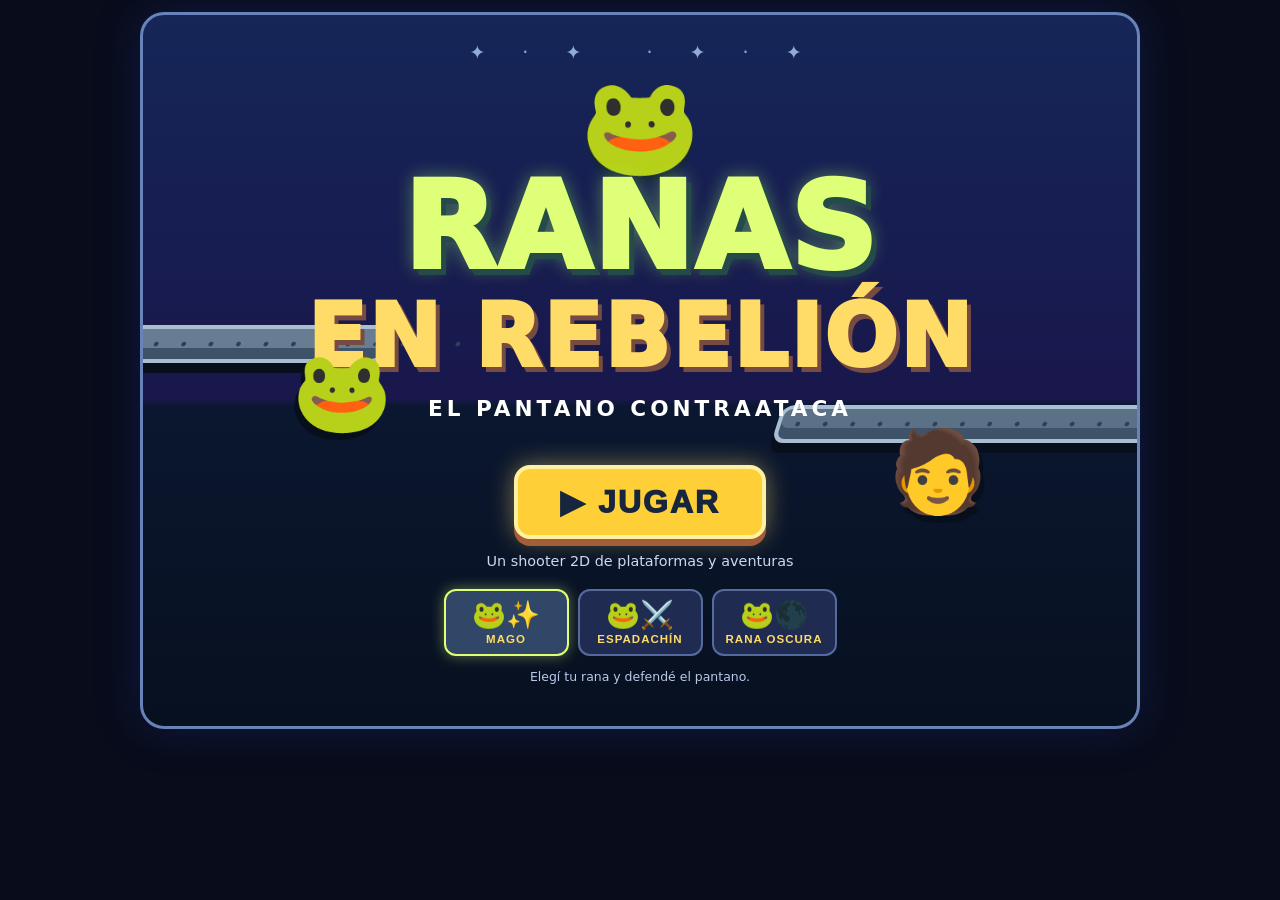
<file: index.html>
<!doctype html>
<html lang="es">
<head>
<meta charset="UTF-8"><meta name="viewport" content="width=device-width,initial-scale=1,maximum-scale=1,user-scalable=no">
<title>Ranas en Rebelión</title><meta http-equiv="Cache-Control" content="no-cache, no-store, must-revalidate"><meta http-equiv="Pragma" content="no-cache"><meta http-equiv="Expires" content="0"><link rel="stylesheet" href="style.css?v=20260912-1843">
</head>
<body><main>
<section id="menu" class="welcome">
  <div class="stars">✦　·　✦　　·　✦　·　✦</div>
  <div class="logo-frog">🐸</div>
  <h1>RANAS<br><span>EN REBELIÓN</span></h1>
  <p class="tagline">El pantano contraataca</p>
  <div class="platform platform-back"></div><div class="platform platform-front"></div>
  <div class="welcome-frog">🐸</div><div class="welcome-human">🧑</div>
  <div class="start-area"><button id="start" class="play">▶ JUGAR</button><p>Un shooter 2D de plataformas y aventuras</p></div>
  <div class="choices"><button class="choice selected" data-class="mage"><b>🐸✨</b><strong>MAGO</strong></button><button class="choice" data-class="sword"><b>🐸⚔️</b><strong>ESPADACHÍN</strong></button><button class="choice" data-class="dark"><b>🐸🌑</b><strong>RANA OSCURA</strong></button></div>
  <p class="tip">Elegí tu rana y defendé el pantano.</p>
</section>
<section id="gamebox" hidden><div class="hud"><span id="level">Nivel 1</span><span id="scene">Pantano Verde</span><span id="score">⭐ 0</span><span id="lives">❤️ 100</span></div><canvas id="game"></canvas><div class="controls"><div class="pad"><button data-key="ArrowUp">▲</button><div><button data-key="ArrowLeft">◀</button><button data-key="ArrowDown">▼</button><button data-key="ArrowRight">▶</button></div></div><div class="actions"><button id="power">⚡<small>PODER</small></button><button id="shoot">🔮<small>ATACAR</small></button></div></div></section>
<section id="modal" class="panel modal" hidden><h2 id="modalTitle"></h2><p id="modalText"></p><button id="modalButton" class="primary"></button></section>
</main><script src="game.js?v=20260912-1843"></script></body></html>
</file>
<file: style.css>
*{box-sizing:border-box}body{margin:0;min-height:100vh;background:#080c1b;color:#fff;font-family:system-ui,sans-serif;text-align:center;touch-action:none}main{width:min(96vw,1000px);margin:auto;padding:12px 0 24px}.welcome{position:relative;overflow:hidden;min-height:650px;border:3px solid #6883b7;border-radius:24px;background:linear-gradient(#152657 0%,#19174c 54%,#0b1730 55%,#07101f 100%);box-shadow:0 0 45px #273d994d;padding:30px 15px}.stars{position:absolute;inset:25px 0 auto;color:#b9d9ff;opacity:.75;font-size:1.2rem;letter-spacing:9px}.logo-frog{font-size:clamp(3rem,10vw,6rem);filter:drop-shadow(0 8px #16243e);margin-top:25px;position:relative;z-index:2}.welcome h1{position:relative;z-index:2;margin:-4px 0 0;line-height:.82;font-size:clamp(3.2rem,12vw,7.5rem);font-weight:1000;letter-spacing:2px;color:#dfff78;text-shadow:5px 6px 0 #254b49,0 0 18px #a8ff7066}.welcome h1 span{color:#ffdc68;font-size:.72em;text-shadow:4px 5px 0 #754b42}.tagline{position:relative;z-index:3;color:#fff;font-size:clamp(1rem,3vw,1.35rem);font-weight:800;letter-spacing:4px;text-transform:uppercase;margin:20px 0}.platform{position:absolute;height:38px;border-radius:12px;background:#687d91;border:4px solid #a9bed0;box-shadow:inset 0 -11px #3e526a,0 10px 0 #080f1c;transform:skewX(-18deg)}.platform:after{content:'••••••••••••••';position:absolute;left:12px;top:6px;color:#304052;letter-spacing:18px}.platform-back{width:280px;left:-35px;top:310px}.platform-front{width:430px;right:-70px;top:390px;background:#5b7186}.welcome-frog,.welcome-human{position:absolute;font-size:clamp(3rem,9vw,5rem);z-index:3;filter:drop-shadow(4px 7px 0 #080f1c)}.welcome-frog{left:15%;top:330px;transform:scaleX(-1)}.welcome-human{right:15%;top:410px}.start-area{position:relative;z-index:5;margin:44px auto 20px}.play{border:4px solid #fff1a2;border-radius:16px;background:#ffcf38;color:#17253d;padding:14px 42px;font-size:clamp(1.3rem,4vw,2rem);font-weight:1000;letter-spacing:2px;box-shadow:0 7px 0 #a35d38,0 0 24px #ffdc6877}.play:active,.primary:active,button:active{transform:translateY(3px);box-shadow:none}.start-area p{font-size:.9rem;color:#ccd8ef}.choices{position:relative;z-index:5;display:flex;justify-content:center;gap:9px;flex-wrap:wrap;margin-top:20px}.choice{border:2px solid #566b9d;border-radius:12px;background:#202b52;color:#fff;padding:8px 12px;min-width:125px}.choice b{font-size:1.7rem;display:block}.choice strong{font-size:.72rem;letter-spacing:1px;color:#ffdc68}.choice.selected{border-color:#dfff78;background:#304767;box-shadow:0 0 14px #dfff7866}.tip{position:relative;z-index:4;color:#b9c9e8;font-size:.78rem}.hud{display:flex;justify-content:space-between;gap:6px;flex-wrap:wrap;background:#1a2340;padding:8px;border-radius:10px 10px 0 0;font-weight:800;color:#ffdb69}.hud span{white-space:nowrap}canvas{display:block;width:100%;aspect-ratio:16/9;background:#52a863;border:3px solid #b9ef80;image-rendering:pixelated}.controls{display:flex;justify-content:space-between;align-items:center;margin:8px auto;max-width:680px}.pad button,.actions button,.primary{border:0;border-radius:12px;background:#d9f6a1;color:#152c20;font-weight:900;min-width:47px;min-height:42px;margin:3px;font-size:1.15rem;box-shadow:0 3px #709b4c}.actions{display:flex}.actions button{background:#ffdc68;min-width:75px;min-height:58px}.actions small{display:block;font-size:.55rem}.panel{background:#1a2340;border:2px solid #6472a6;border-radius:18px;padding:18px;margin:auto}.modal{max-width:500px;margin-top:15px}.modal h2{color:#ffdb69}.modal p{line-height:1.5;color:#d7e1ff}.modal[hidden],#gamebox[hidden]{display:none}
</file>
<file: estilo-1848.css>
*{box-sizing:border-box}body{margin:0;min-height:100vh;background:#080c1b;color:#fff;font-family:system-ui,sans-serif;text-align:center;touch-action:none}main{width:min(96vw,1000px);margin:auto;padding:12px 0 24px}.welcome{position:relative;overflow:hidden;min-height:650px;border:3px solid #6883b7;border-radius:24px;background:linear-gradient(#152657 0%,#19174c 54%,#0b1730 55%,#07101f 100%);box-shadow:0 0 45px #273d994d;padding:30px 15px}.stars{position:absolute;inset:25px 0 auto;color:#b9d9ff;opacity:.75;font-size:1.2rem;letter-spacing:9px}.logo-frog{font-size:clamp(3rem,10vw,6rem);filter:drop-shadow(0 8px #16243e);margin-top:25px;position:relative;z-index:2}.welcome h1{position:relative;z-index:2;margin:-4px 0 0;line-height:.82;font-size:clamp(3.2rem,12vw,7.5rem);font-weight:1000;letter-spacing:2px;color:#dfff78;text-shadow:5px 6px 0 #254b49,0 0 18px #a8ff7066}.welcome h1 span{color:#ffdc68;font-size:.72em;text-shadow:4px 5px 0 #754b42}.tagline{position:relative;z-index:3;color:#fff;font-size:clamp(1rem,3vw,1.35rem);font-weight:800;letter-spacing:4px;text-transform:uppercase;margin:20px 0}.platform{position:absolute;height:38px;border-radius:12px;background:#687d91;border:4px solid #a9bed0;box-shadow:inset 0 -11px #3e526a,0 10px 0 #080f1c;transform:skewX(-18deg)}.platform:after{content:'••••••••••••••';position:absolute;left:12px;top:6px;color:#304052;letter-spacing:18px}.platform-back{width:280px;left:-35px;top:310px}.platform-front{width:430px;right:-70px;top:390px;background:#5b7186}.welcome-frog,.welcome-human{position:absolute;font-size:clamp(3rem,9vw,5rem);z-index:3;filter:drop-shadow(4px 7px 0 #080f1c)}.welcome-frog{left:15%;top:330px;transform:scaleX(-1)}.welcome-human{right:15%;top:410px}.start-area{position:relative;z-index:5;margin:44px auto 20px}.play{border:4px solid #fff1a2;border-radius:16px;background:#ffcf38;color:#17253d;padding:14px 42px;font-size:clamp(1.3rem,4vw,2rem);font-weight:1000;letter-spacing:2px;box-shadow:0 7px 0 #a35d38,0 0 24px #ffdc6877}.play:active,.primary:active,button:active{transform:translateY(3px);box-shadow:none}.start-area p{font-size:.9rem;color:#ccd8ef}.choices{position:relative;z-index:5;display:flex;justify-content:center;gap:9px;flex-wrap:wrap;margin-top:20px}.choice{border:2px solid #566b9d;border-radius:12px;background:#202b52;color:#fff;padding:8px 12px;min-width:125px}.choice b{font-size:1.7rem;display:block}.choice strong{font-size:.72rem;letter-spacing:1px;color:#ffdc68}.choice.selected{border-color:#dfff78;background:#304767;box-shadow:0 0 14px #dfff7866}.tip{position:relative;z-index:4;color:#b9c9e8;font-size:.78rem}.hud{display:flex;justify-content:space-between;gap:6px;flex-wrap:wrap;background:#1a2340;padding:8px;border-radius:10px 10px 0 0;font-weight:800;color:#ffdb69}.hud span{white-space:nowrap}canvas{display:block;width:100%;aspect-ratio:16/9;background:#52a863;border:3px solid #b9ef80;image-rendering:pixelated}.controls{display:flex;justify-content:space-between;align-items:center;margin:8px auto;max-width:680px}.pad button,.actions button,.primary{border:0;border-radius:12px;background:#d9f6a1;color:#152c20;font-weight:900;min-width:47px;min-height:42px;margin:3px;font-size:1.15rem;box-shadow:0 3px #709b4c}.actions{display:flex}.actions button{background:#ffdc68;min-width:75px;min-height:58px}.actions small{display:block;font-size:.55rem}.panel{background:#1a2340;border:2px solid #6472a6;border-radius:18px;padding:18px;margin:auto}.modal{max-width:500px;margin-top:15px}.modal h2{color:#ffdb69}.modal p{line-height:1.5;color:#d7e1ff}.modal[hidden],#gamebox[hidden]{display:none}
</file>
